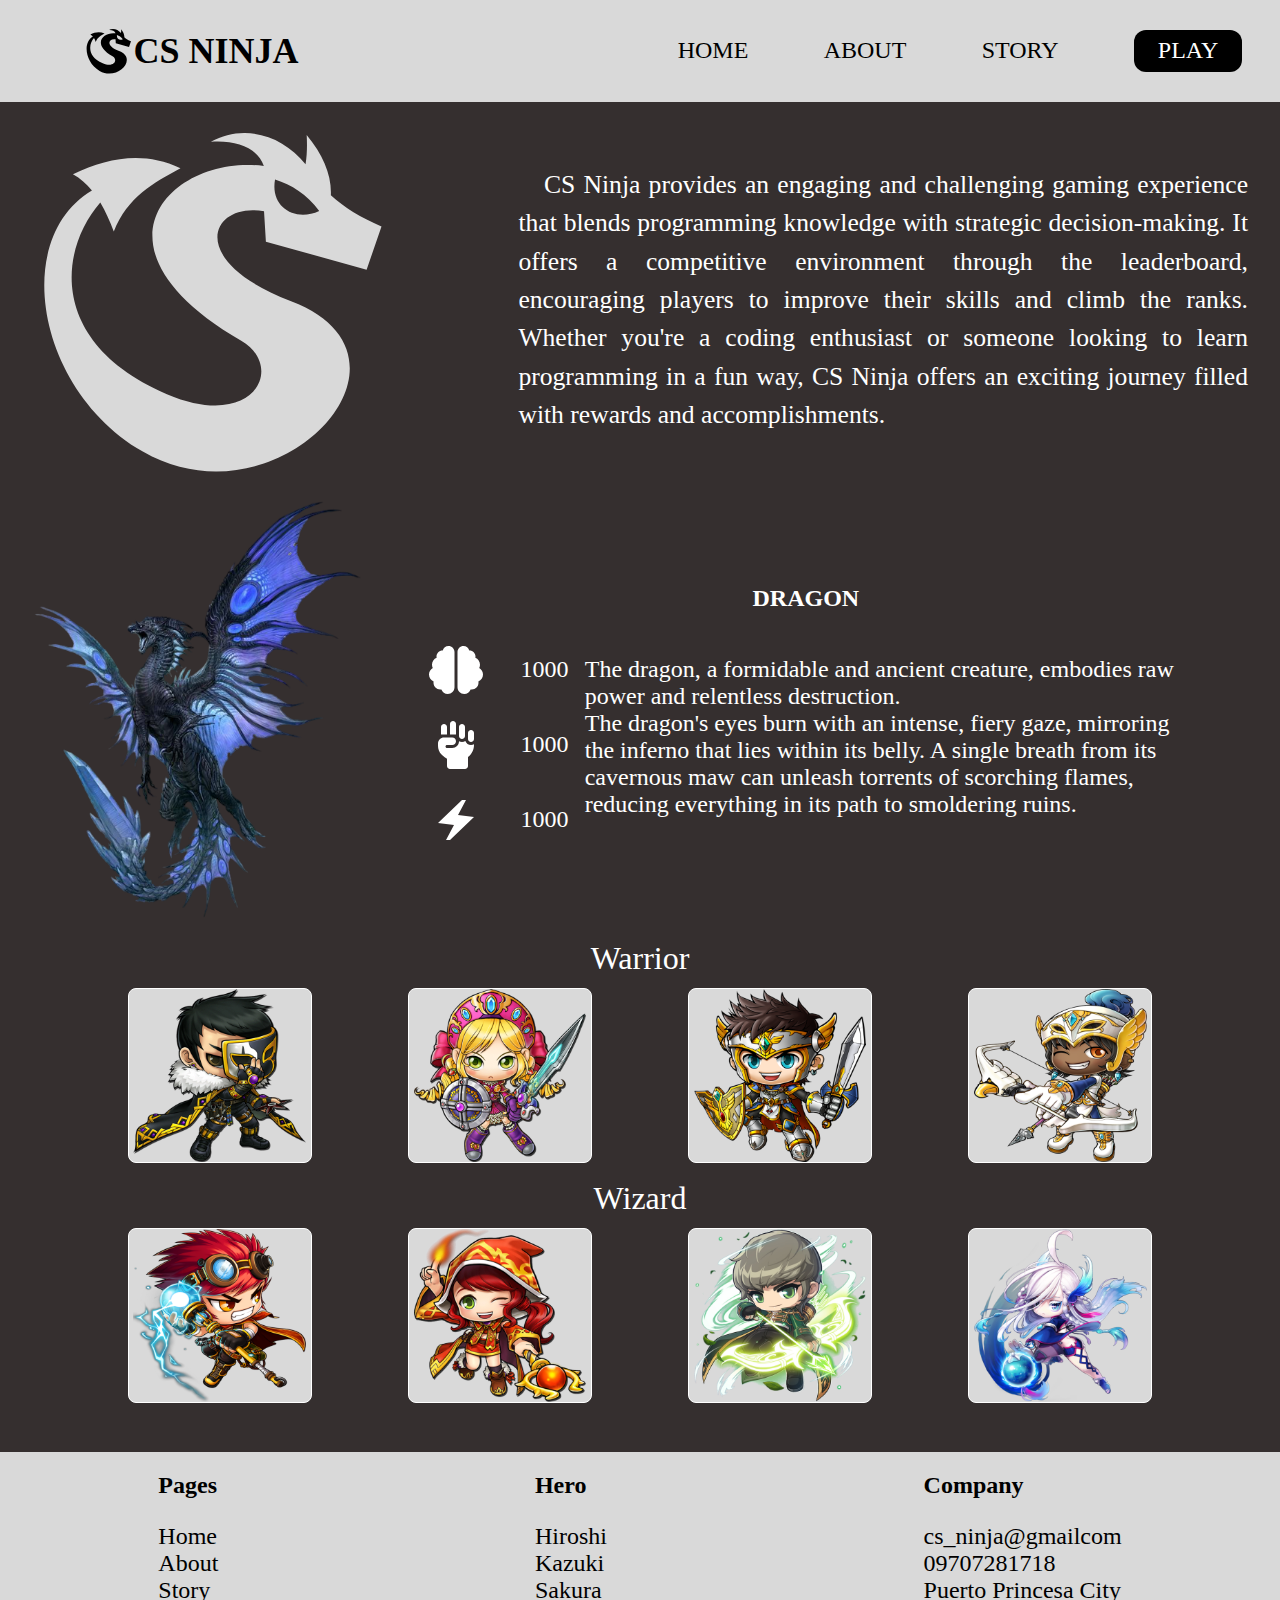
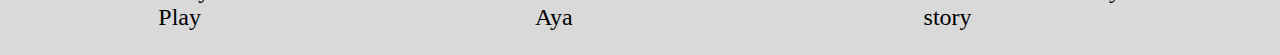
<file: index.html>
<!DOCTYPE html>
<html lang="en">
<head>
    <meta charset="UTF-8">
    <meta http-equiv="X-UA-Compatible" content="IE=edge">
    <meta name="viewport" content="width=device-width, initial-scale=1.0">
    <title>Homepage</title>
    <link rel="stylesheet" href="css/style.css">
</head>
<body>
    <div class="nav">
        <div class="tab" id="icon">
            <svg xmlns="http://www.w3.org/2000/svg" width="48" height="48" viewBox="0 0 512 512"><path fill="currentColor" d="M297.688 21.063c-15.634.137-31.488 4.074-46.657 12.343c34.997-2.542 65.762 8.182 74.345 33.938c-128.86-16.852-260.25 113.34-31.72 245.187c62.006 35.773 19.38 127.795-104.31 75.095C24.494 317.39 36.47 186.86 95.844 118.562c7.322 12.328 13.418 26.194 18.936 40.75c19.067-48.595 56.388-68.62 93.595-88.812c-52.197-24.58-102.01-14.783-150.906 8.406c10.362 5.744 19.104 13.503 26.655 22.72c-113.558 67.915-77.773 280.4 71.406 366.53c189.853 109.61 414.786-132.238 208.157-211.062c-151.438-57.77-111.705-139.905-38.03-126.156l2.624 42.625l141.345 39.375l20.906-60.657c-28.94-12.513-52.207-26.577-71.092-43.843c1.268-28.244-10.66-56.505-33.907-84.75c.757 13.793.603 27.582-1.592 41.376c-22.21-28.084-53.733-44.287-86.25-44zm43.437 65.374c23 7.268 44.722 20.866 62 44.094c-33.73 15.82-69.124-5.32-62-44.093z"/></svg>
            <h2>CS NINJA</h2>
        </div>
        <div id="page" class="pageme">
            <div class="tab" onclick="goPage('index')">HOME</div>
            <div class="tab" onclick="goPage('about')">ABOUT</div>
            <div class="tab" onclick="goPage('story')">STORY</div>
            <div class="tab" id="btnPlay" onclick="goPage('play')">PLAY</div>
        </div>
    </div>

    <div class="content">
        <div class="info">
            <div class="images">
                <svg xmlns="http://www.w3.org/2000/svg" width="512" height="512" viewBox="0 0 512 512"><path fill="currentColor" d="M297.688 21.063c-15.634.137-31.488 4.074-46.657 12.343c34.997-2.542 65.762 8.182 74.345 33.938c-128.86-16.852-260.25 113.34-31.72 245.187c62.006 35.773 19.38 127.795-104.31 75.095C24.494 317.39 36.47 186.86 95.844 118.562c7.322 12.328 13.418 26.194 18.936 40.75c19.067-48.595 56.388-68.62 93.595-88.812c-52.197-24.58-102.01-14.783-150.906 8.406c10.362 5.744 19.104 13.503 26.655 22.72c-113.558 67.915-77.773 280.4 71.406 366.53c189.853 109.61 414.786-132.238 208.157-211.062c-151.438-57.77-111.705-139.905-38.03-126.156l2.624 42.625l141.345 39.375l20.906-60.657c-28.94-12.513-52.207-26.577-71.092-43.843c1.268-28.244-10.66-56.505-33.907-84.75c.757 13.793.603 27.582-1.592 41.376c-22.21-28.084-53.733-44.287-86.25-44zm43.437 65.374c23 7.268 44.722 20.866 62 44.094c-33.73 15.82-69.124-5.32-62-44.093z"/></svg>
            </div>
            <div class="information">
                <p>CS Ninja provides an engaging and challenging gaming experience that blends programming knowledge with strategic decision-making. It offers a competitive environment through the leaderboard, encouraging players to improve their skills and climb the ranks. Whether you're a coding enthusiast or someone looking to learn programming in a fun way, CS Ninja offers an exciting journey filled with rewards and accomplishments.</p>
            </div>
        </div>
        <div class="select_hero" id="heroPage">
            <div class="imagesHero">
                <img id="avatar_photo" src="images/unknown.png" alt="">
            </div>
            <div class="imagesInfo">
                <div class="headName">
                    <h2 id="avatar_name">DRAGON</h2>
                </div>
                <div class="heroCharacter">
                    <div class="statistics">
                        <div class="statEntry">
        <svg xmlns="http://www.w3.org/2000/svg" width="64" height="56.89" viewBox="0 0 576 512"><path fill="white" d="M208 0c-29.9 0-54.7 20.5-61.8 48.2c-.8 0-1.4-.2-2.2-.2c-35.3 0-64 28.7-64 64c0 4.8.6 9.5 1.7 14C52.5 138 32 166.6 32 200c0 12.6 3.2 24.3 8.3 34.9C16.3 248.7 0 274.3 0 304c0 33.3 20.4 61.9 49.4 73.9c-.9 4.6-1.4 9.3-1.4 14.1c0 39.8 32.2 72 72 72c4.1 0 8.1-.5 12-1.2c9.6 28.5 36.2 49.2 68 49.2c39.8 0 72-32.2 72-72V64c0-35.3-28.7-64-64-64zm368 304c0-29.7-16.3-55.3-40.3-69.1c5.2-10.6 8.3-22.3 8.3-34.9c0-33.4-20.5-62-49.7-74c1-4.5 1.7-9.2 1.7-14c0-35.3-28.7-64-64-64c-.8 0-1.5.2-2.2.2C422.7 20.5 397.9 0 368 0c-35.3 0-64 28.6-64 64v376c0 39.8 32.2 72 72 72c31.8 0 58.4-20.7 68-49.2c3.9.7 7.9 1.2 12 1.2c39.8 0 72-32.2 72-72c0-4.8-.5-9.5-1.4-14.1c29-12 49.4-40.6 49.4-73.9z"/></svg>
        <p id="avatar_intelligence">1000</p>
                        </div>
                        <div class="statEntry">
        <svg xmlns="http://www.w3.org/2000/svg" width="64" height="73.15" viewBox="0 0 448 512"><path fill="white" d="M192 0c17.7 0 32 14.3 32 32v112h-64V32c0-17.7 14.3-32 32-32zM64 64c0-17.7 14.3-32 32-32s32 14.3 32 32v80H64V64zm192 0c0-17.7 14.3-32 32-32s32 14.3 32 32v96c0 17.7-14.3 32-32 32s-32-14.3-32-32V64zm96 64c0-17.7 14.3-32 32-32s32 14.3 32 32v64c0 17.7-14.3 32-32 32s-32-14.3-32-32v-64zm-96 88v-.6c9.4 5.4 20.3 8.6 32 8.6c13.2 0 25.4-4 35.6-10.8c8.7 24.9 32.5 42.8 60.4 42.8c11.7 0 22.6-3.1 32-8.6v8.6c0 52.3-25.1 98.8-64 128v96c0 17.7-14.3 32-32 32H160c-17.7 0-32-14.3-32-32v-78.4c-17.3-7.9-33.2-18.8-46.9-32.5l-11.6-11.6c-24-24-37.5-56.6-37.5-90.5v-27c0-35.3 28.7-64 64-64h88c22.1 0 40 17.9 40 40s-17.9 40-40 40h-56c-8.8 0-16 7.2-16 16s7.2 16 16 16h56c39.8 0 72-32.2 72-72z"/></svg>
        <p id="avatar_strength">1000</p>
                        </div>
                        <div class="statEntry">
        <svg xmlns="http://www.w3.org/2000/svg" width="64" height="64" viewBox="0 0 24 24"><path fill="white" d="m7 22l4-7.5l-8-1L15 2h2l-4 7.5l8 1L9 22H7Z"/></svg>
        <p id="avatar_speed">1000</p>
                        </div>
                    </div>
                    <div class="background">
                        <p id="avatar_story">
                            The dragon, a formidable and ancient creature, embodies raw power and relentless destruction. <br>
                            The dragon's eyes burn with an intense, fiery gaze, mirroring the inferno that lies within its belly. A single breath from its cavernous maw can unleash torrents of scorching flames, reducing everything in its path to smoldering ruins. </p>
                    </div>
                </div>
            </div>
        </div>
        <div class="pick_hero" id="viewHero">
            <div class="warrior">
                <div class="name">Warrior</div>
                <div class="hero">
                    <div class="heroEntry" onclick="selectAvatar(3)">
                        <img src="images/kazuki.png" alt="">
                    </div>
                    <div class="heroEntry" onclick="selectAvatar(7)">
                        <img src="images/aya.png" alt="">
                    </div>
                    <div class="heroEntry" onclick="selectAvatar(4)">
                        <img src="images/takumi.png" alt="">
                    </div>
                    <div class="heroEntry" onclick="selectAvatar(8)">
                        <img src="images/yumi.png" alt="">
                    </div>
                 
                </div>
            </div>
            <div class="wizard">
                <div class="name">Wizard</div>
                <div class="hero">
                    <div class="heroEntry" onclick="selectAvatar(1)">
                        <img src="images/hiroshi.png" alt="">
                    </div>
                    <div class="heroEntry" onclick="selectAvatar(6)">
                        <img src="images/hikari.png" alt="">
                    </div>
                    <div class="heroEntry" onclick="selectAvatar(2)">
                        <img src="images/ryota.png" alt="">
                    </div>
                    <div class="heroEntry" onclick="selectAvatar(5)">
                        <img src="images/sakura.png" alt="">
                    </div>
                </div>
            </div>
        </div>

        <div class="footer">
            <div class="footEntry">
                <h2>Pages</h2>
                <ul>
                    <li><a href="index.html">Home</a></li>
                    <li><a href="about.html">About</a></li>
                    <li><a href="story.html">Story</a></li>
                    <li><a href="app/signin.php">Play</a></li>
                </ul>
            </div>
            <div class="footEntry">
                <h2>Hero</h2>
                <ul>
                    <li>Hiroshi</li>
                    <li>Kazuki</li>
                    <li>Sakura</li>
                    <li>Aya</li>
                </ul>
            </div>
            <div class="footEntry">
                <h2>Company</h2>
                <ul>
                    <li><a href="mailto:cs_ninja@gmail.com">cs_ninja@gmailcom</a></li>
                    <li>09707281718</li>
                    <li>Puerto Princesa City</li>
                    <li>story</li>
                </ul>
            </div>
        </div>

 <script src="script.js"></script>
</body>
</html>
</file>
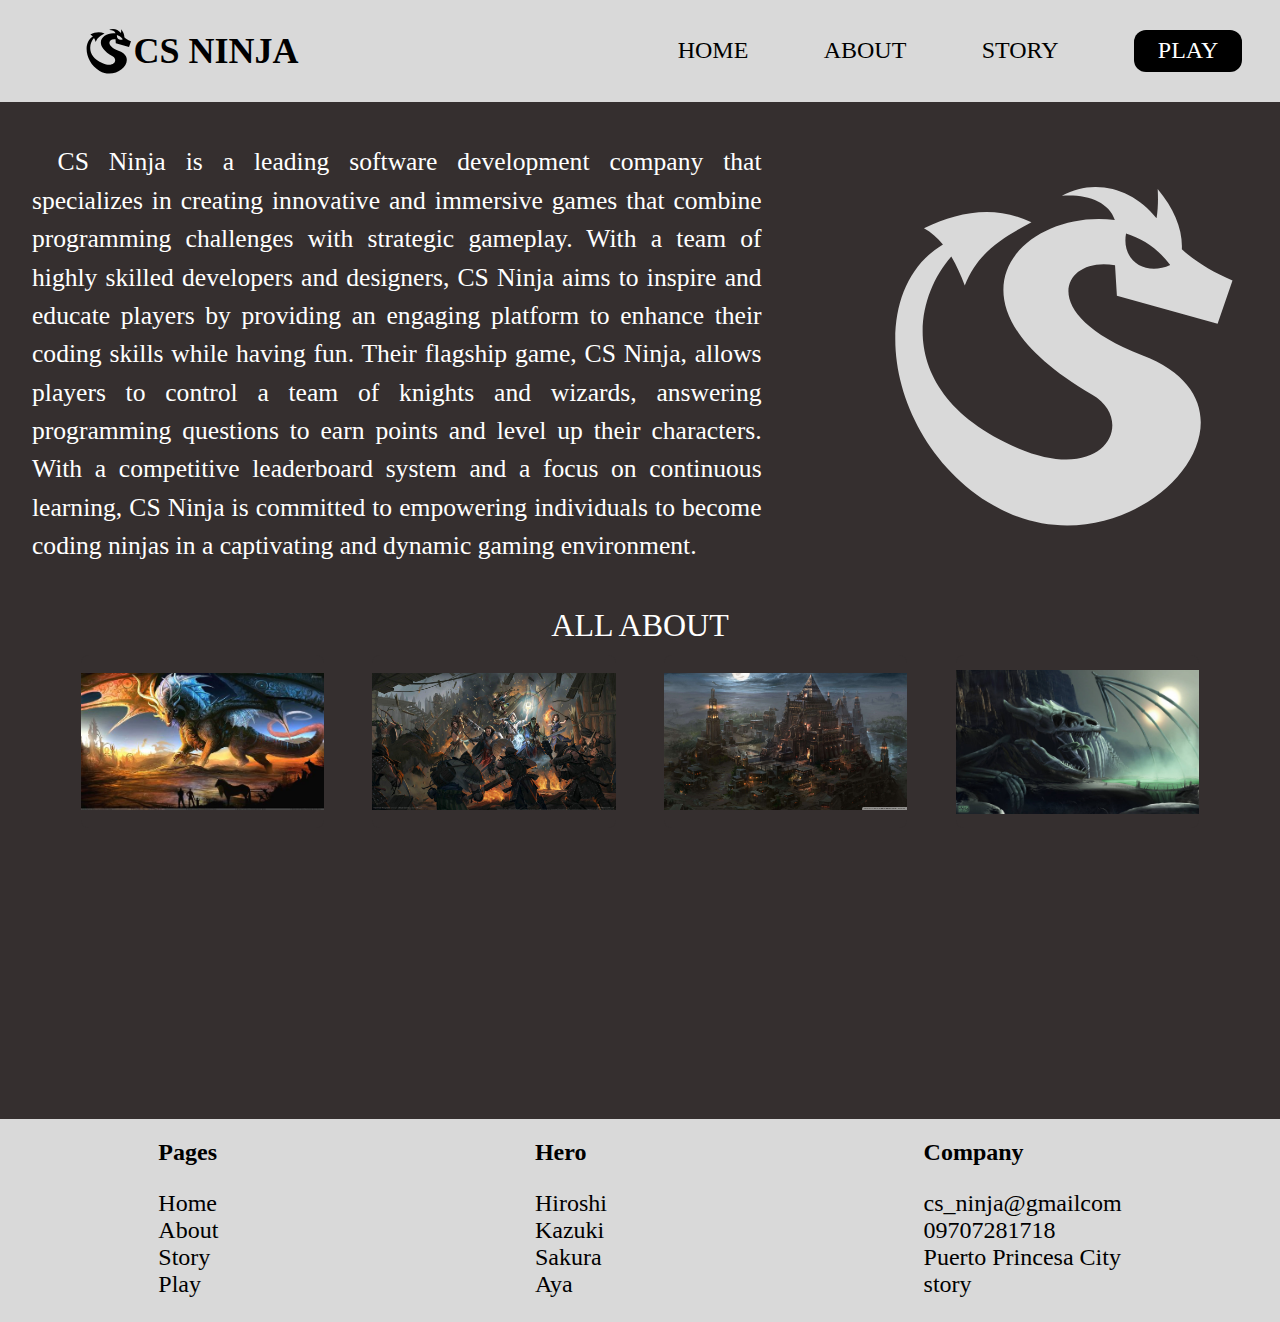
<file: about.html>
<!DOCTYPE html>
<html lang="en">
<head>
    <meta charset="UTF-8">
    <meta http-equiv="X-UA-Compatible" content="IE=edge">
    <meta name="viewport" content="width=device-width, initial-scale=1.0">
    <title>About</title>
    <link rel="stylesheet" href="css/style.css">
</head>
<body>
    <div class="nav">
        <div class="tab" id="icon">
            <svg xmlns="http://www.w3.org/2000/svg" width="48" height="48" viewBox="0 0 512 512"><path fill="currentColor" d="M297.688 21.063c-15.634.137-31.488 4.074-46.657 12.343c34.997-2.542 65.762 8.182 74.345 33.938c-128.86-16.852-260.25 113.34-31.72 245.187c62.006 35.773 19.38 127.795-104.31 75.095C24.494 317.39 36.47 186.86 95.844 118.562c7.322 12.328 13.418 26.194 18.936 40.75c19.067-48.595 56.388-68.62 93.595-88.812c-52.197-24.58-102.01-14.783-150.906 8.406c10.362 5.744 19.104 13.503 26.655 22.72c-113.558 67.915-77.773 280.4 71.406 366.53c189.853 109.61 414.786-132.238 208.157-211.062c-151.438-57.77-111.705-139.905-38.03-126.156l2.624 42.625l141.345 39.375l20.906-60.657c-28.94-12.513-52.207-26.577-71.092-43.843c1.268-28.244-10.66-56.505-33.907-84.75c.757 13.793.603 27.582-1.592 41.376c-22.21-28.084-53.733-44.287-86.25-44zm43.437 65.374c23 7.268 44.722 20.866 62 44.094c-33.73 15.82-69.124-5.32-62-44.093z"/></svg>
            <h2>CS NINJA</h2>
        </div>
        <div id="page" class="pageme">
            <div class="tab" onclick="goPage('index')">HOME</div>
            <div class="tab" onclick="goPage('about')">ABOUT</div>
            <div class="tab" onclick="goPage('story')">STORY</div>
            <div class="tab" id="btnPlay" onclick="goPage('play')">PLAY</div>
        </div>
    </div>

    <div class="content">
        <div class="info">
            <div class="information">
                <p>CS Ninja is a leading software development company that specializes in creating innovative and immersive games that combine programming challenges with strategic gameplay. With a team of highly skilled developers and designers, CS Ninja aims to inspire and educate players by providing an engaging platform to enhance their coding skills while having fun. Their flagship game, CS Ninja, allows players to control a team of knights and wizards, answering programming questions to earn points and level up their characters. With a competitive leaderboard system and a focus on continuous learning, CS Ninja is committed to empowering individuals to become coding ninjas in a captivating and dynamic gaming environment.</p>
            </div>
            <div class="images">
                <svg xmlns="http://www.w3.org/2000/svg" width="512" height="512" viewBox="0 0 512 512"><path fill="currentColor" d="M297.688 21.063c-15.634.137-31.488 4.074-46.657 12.343c34.997-2.542 65.762 8.182 74.345 33.938c-128.86-16.852-260.25 113.34-31.72 245.187c62.006 35.773 19.38 127.795-104.31 75.095C24.494 317.39 36.47 186.86 95.844 118.562c7.322 12.328 13.418 26.194 18.936 40.75c19.067-48.595 56.388-68.62 93.595-88.812c-52.197-24.58-102.01-14.783-150.906 8.406c10.362 5.744 19.104 13.503 26.655 22.72c-113.558 67.915-77.773 280.4 71.406 366.53c189.853 109.61 414.786-132.238 208.157-211.062c-151.438-57.77-111.705-139.905-38.03-126.156l2.624 42.625l141.345 39.375l20.906-60.657c-28.94-12.513-52.207-26.577-71.092-43.843c1.268-28.244-10.66-56.505-33.907-84.75c.757 13.793.603 27.582-1.592 41.376c-22.21-28.084-53.733-44.287-86.25-44zm43.437 65.374c23 7.268 44.722 20.866 62 44.094c-33.73 15.82-69.124-5.32-62-44.093z"/></svg>
            </div>
        </div>
        
        <div class="pick_hero" id="viewHero">
            <div class="warrior">
                <div class="name">ALL ABOUT</div>
                <div class="hero">
                    <div class="heroEntry allabout" >
                        <img src="images/dragon.jpg" alt="">
                    </div>
                    <div class="heroEntry allabout" >
                        <img src="images/warriors.jpg" alt="">
                    </div>
                    <div class="heroEntry allabout" >
                        <img src="images/fight.jpg" alt="">
                    </div>
                    <div class="heroEntry allabout" >
                        <img src="images/the_end.jpg" alt="">
                    </div>
                 
                </div>
            </div>
           
        </div>

        <div class="footer">
            <div class="footEntry">
                <h2>Pages</h2>
                <ul>
                    <li><a href="index.html">Home</a></li>
                    <li><a href="about.html">About</a></li>
                    <li><a href="story.html">Story</a></li>
                    <li><a href="app/signin.php">Play</a></li>
                </ul>
            </div>
            <div class="footEntry">
                <h2>Hero</h2>
                <ul>
                    <li>Hiroshi</li>
                    <li>Kazuki</li>
                    <li>Sakura</li>
                    <li>Aya</li>
                </ul>
            </div>
            <div class="footEntry">
                <h2>Company</h2>
                <ul>
                    <li><a href="mailto:cs_ninja@gmail.com">cs_ninja@gmailcom</a></li>
                    <li>09707281718</li>
                    <li>Puerto Princesa City</li>
                    <li>story</li>
                </ul>
            </div>
        </div>

 <script src="script.js"></script>
</body>
</html>
</file>
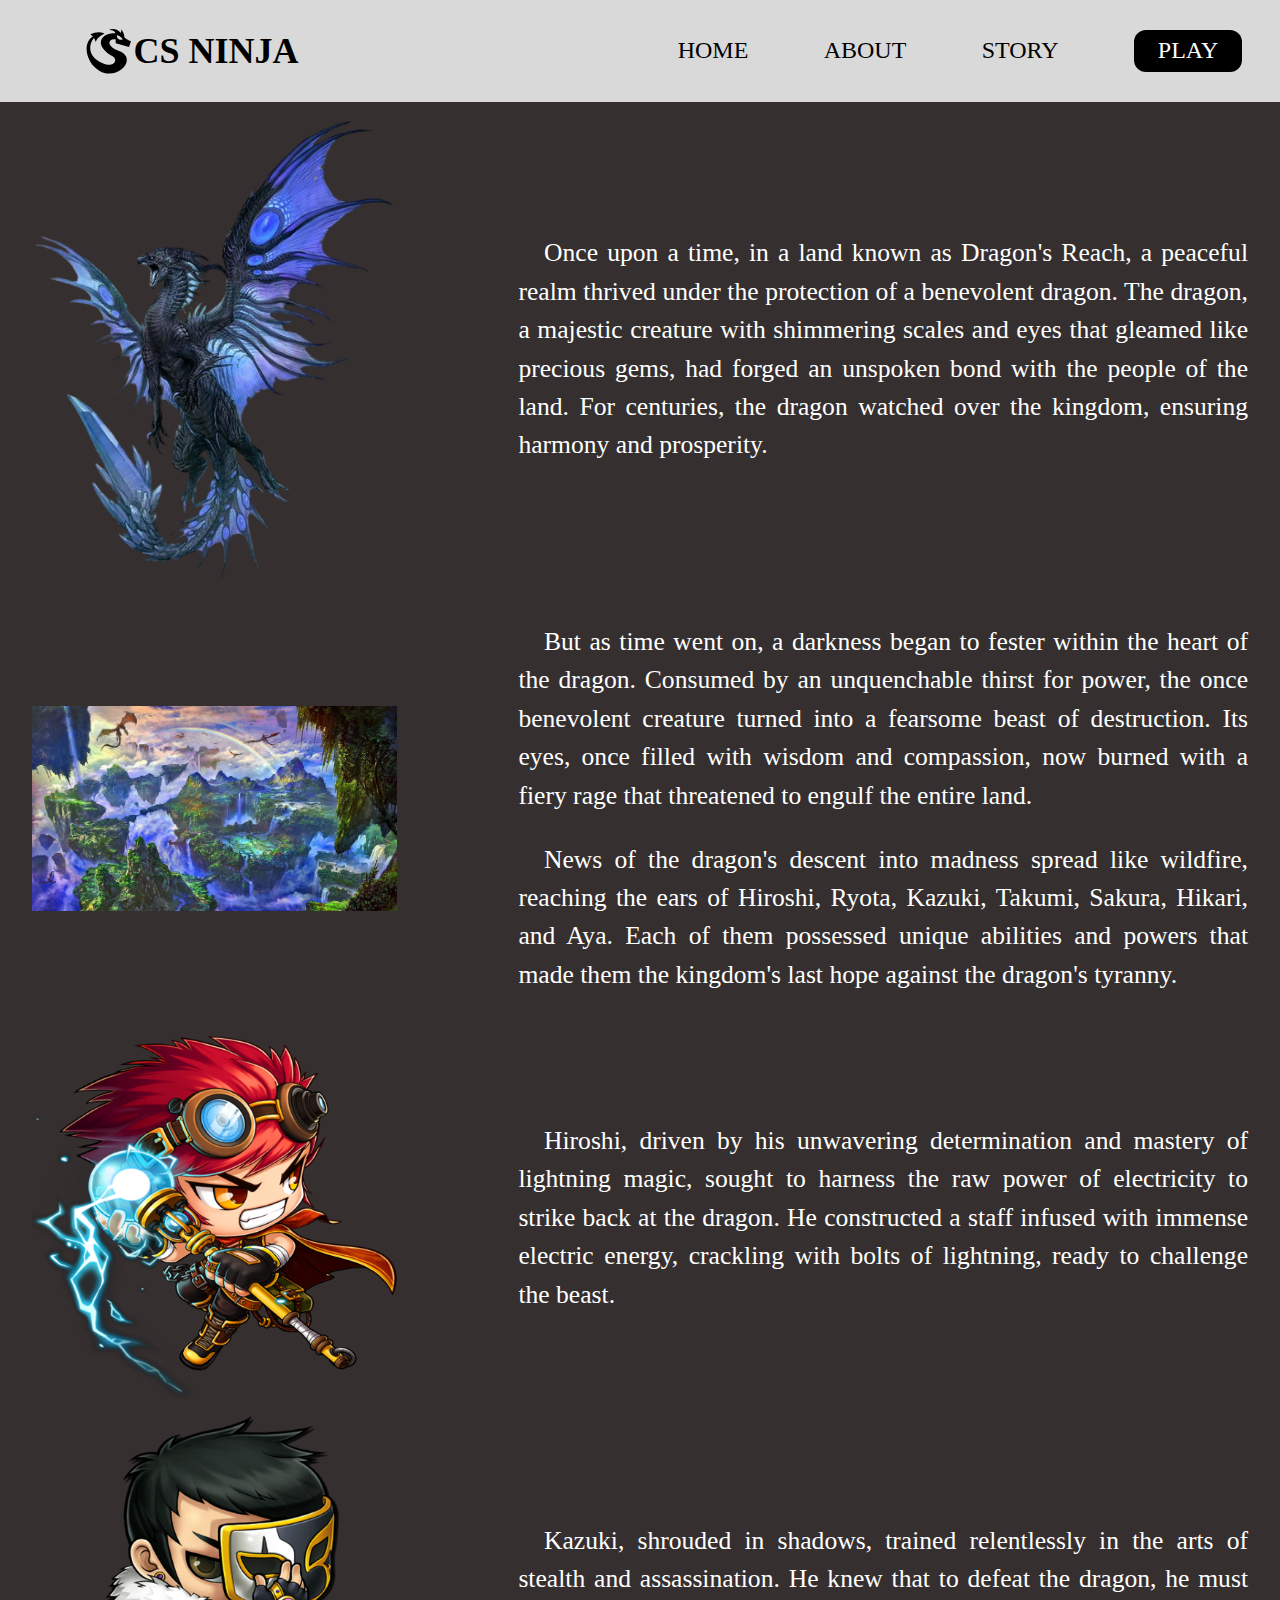
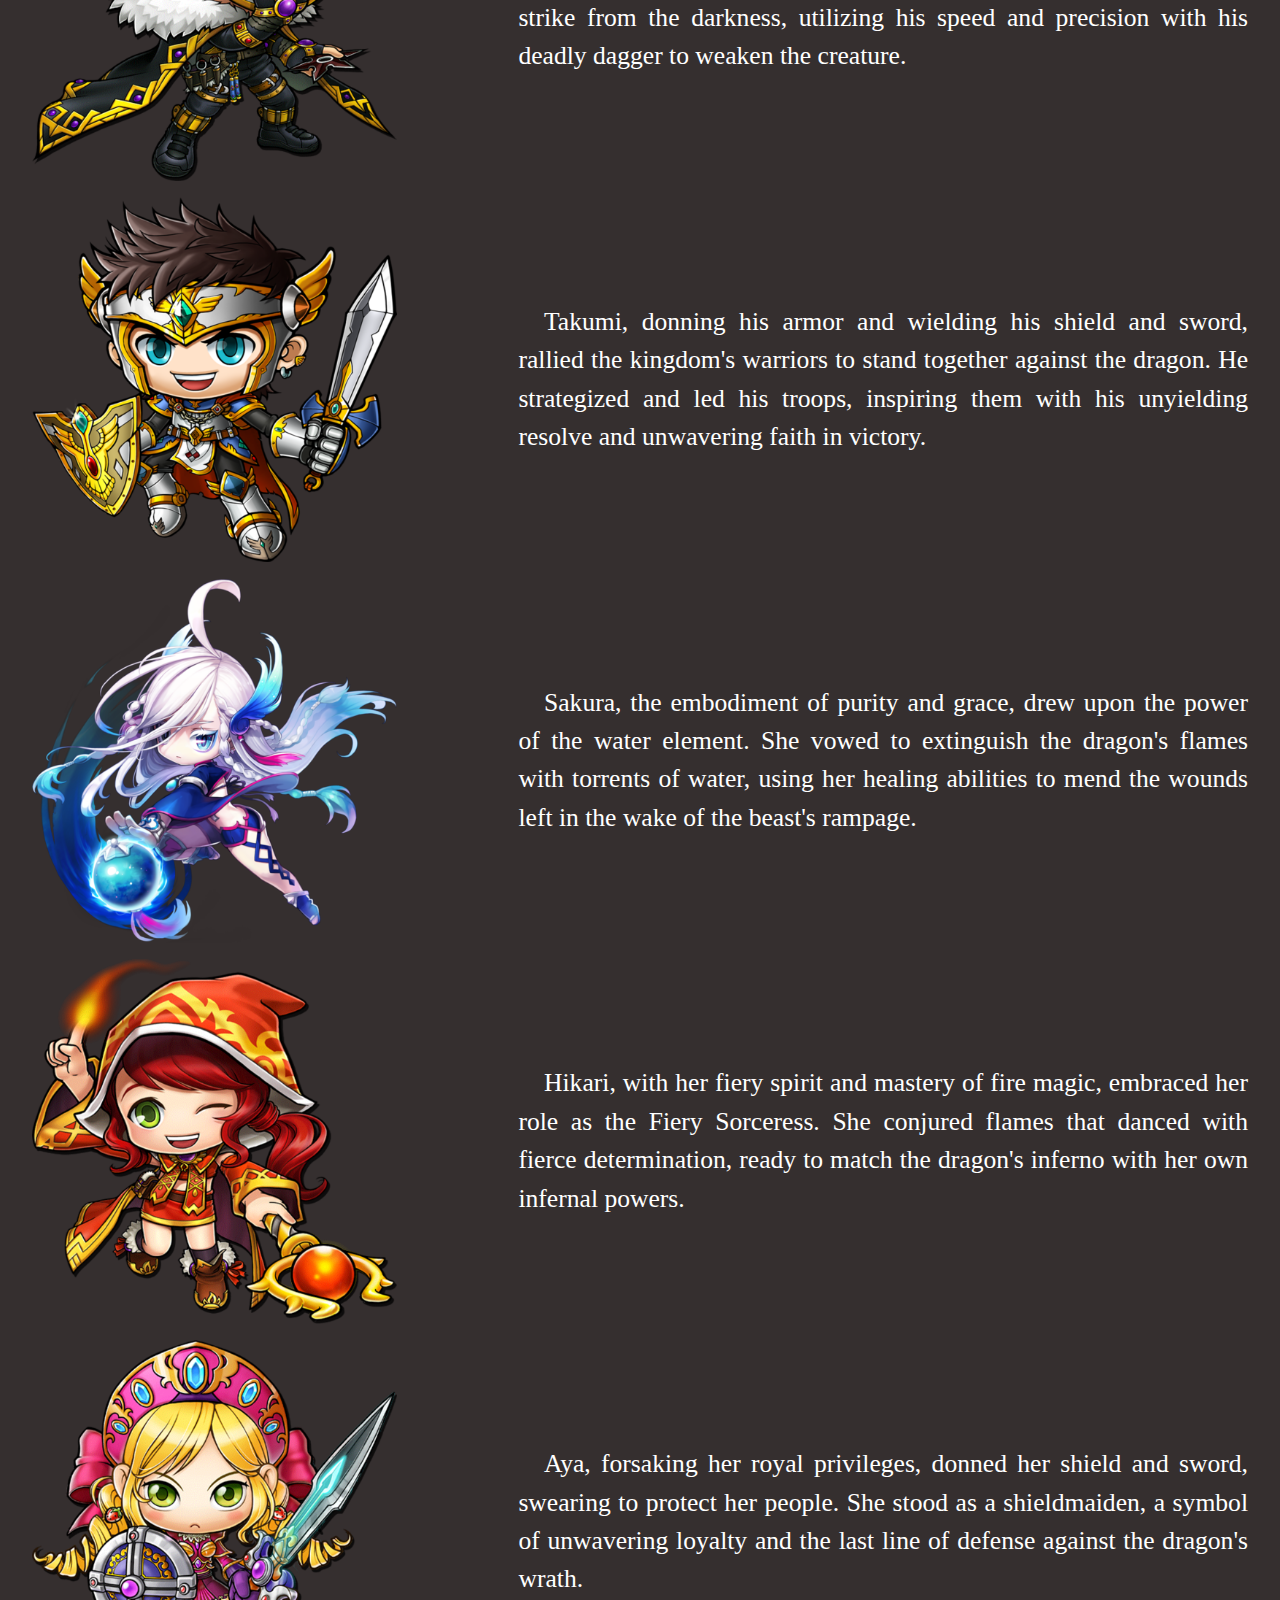
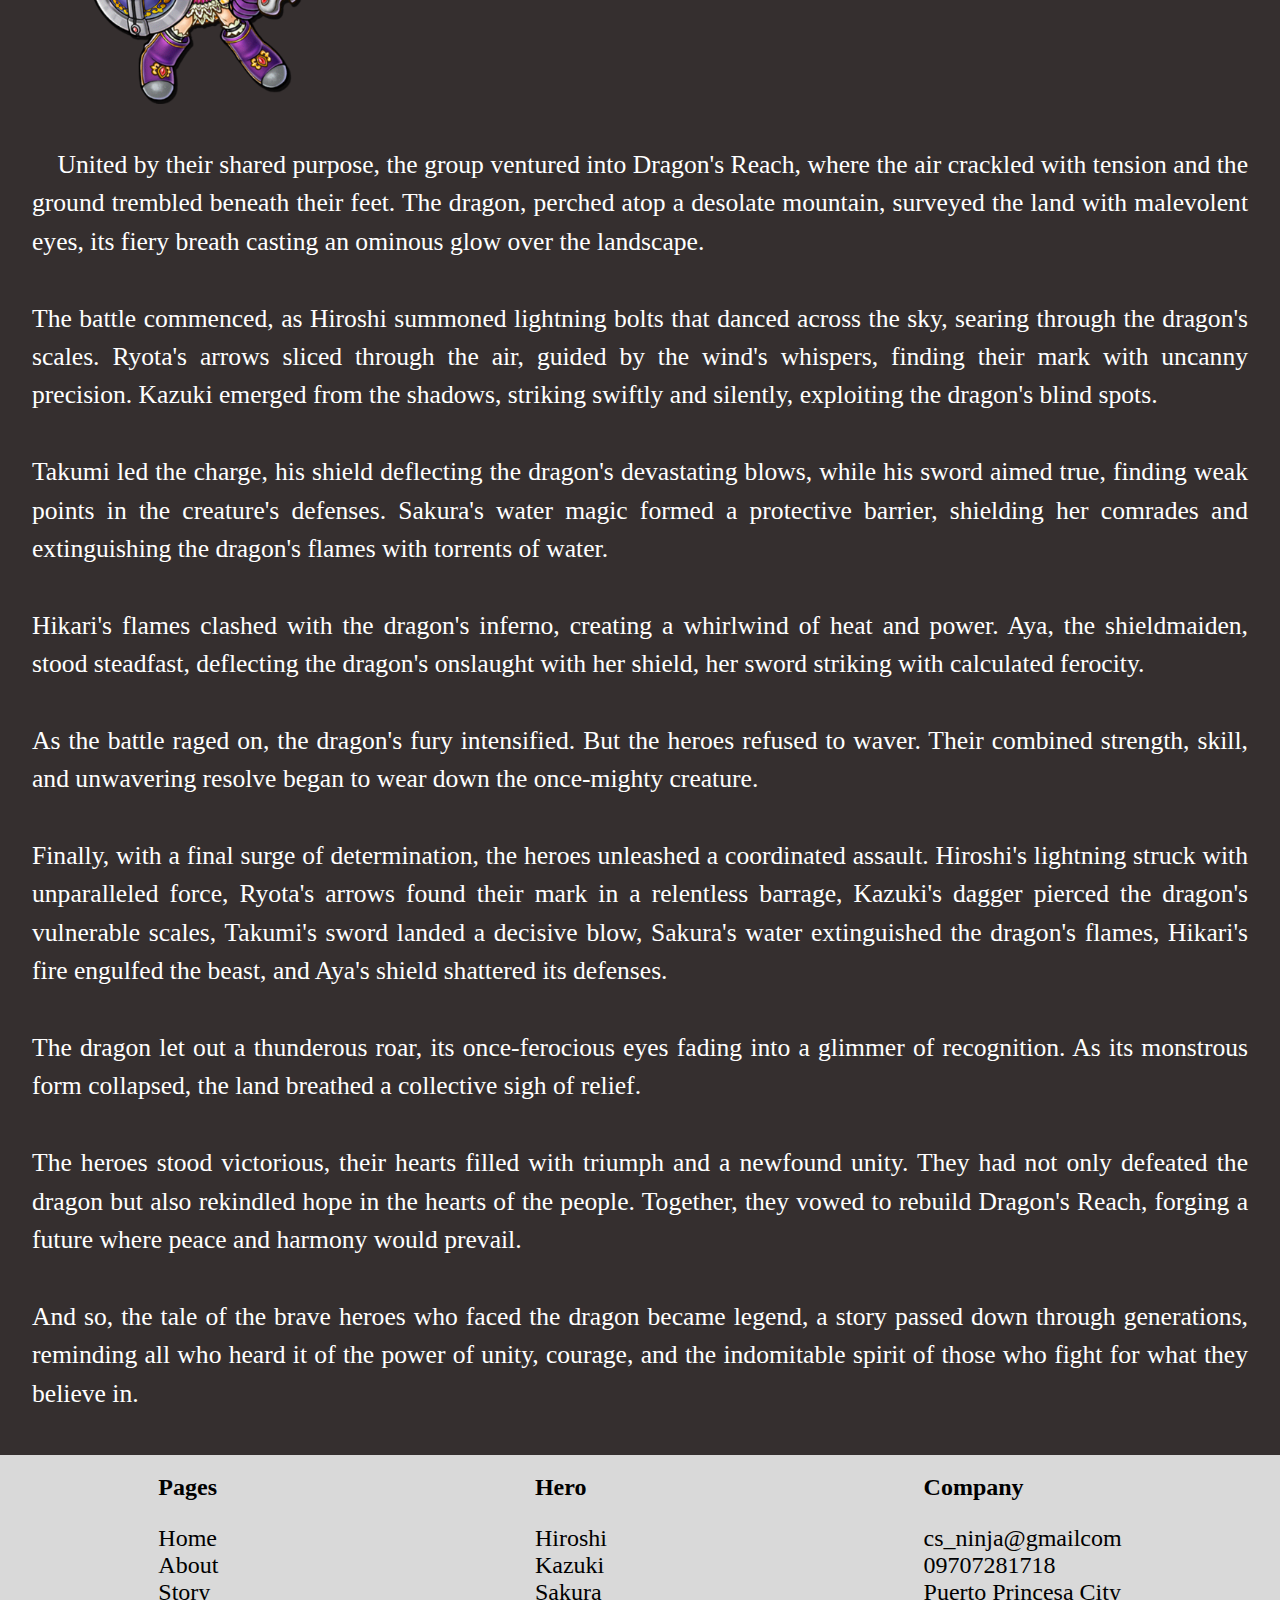
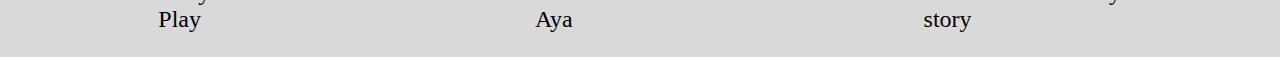
<file: story.html>
<!DOCTYPE html>
<html lang="en">
<head>
    <meta charset="UTF-8">
    <meta http-equiv="X-UA-Compatible" content="IE=edge">
    <meta name="viewport" content="width=device-width, initial-scale=1.0">
    <title>Story</title>
    <link rel="stylesheet" href="css/style.css">
</head>
<body>
    <div class="nav">
        <div class="tab" id="icon">
            <svg xmlns="http://www.w3.org/2000/svg" width="48" height="48" viewBox="0 0 512 512"><path fill="currentColor" d="M297.688 21.063c-15.634.137-31.488 4.074-46.657 12.343c34.997-2.542 65.762 8.182 74.345 33.938c-128.86-16.852-260.25 113.34-31.72 245.187c62.006 35.773 19.38 127.795-104.31 75.095C24.494 317.39 36.47 186.86 95.844 118.562c7.322 12.328 13.418 26.194 18.936 40.75c19.067-48.595 56.388-68.62 93.595-88.812c-52.197-24.58-102.01-14.783-150.906 8.406c10.362 5.744 19.104 13.503 26.655 22.72c-113.558 67.915-77.773 280.4 71.406 366.53c189.853 109.61 414.786-132.238 208.157-211.062c-151.438-57.77-111.705-139.905-38.03-126.156l2.624 42.625l141.345 39.375l20.906-60.657c-28.94-12.513-52.207-26.577-71.092-43.843c1.268-28.244-10.66-56.505-33.907-84.75c.757 13.793.603 27.582-1.592 41.376c-22.21-28.084-53.733-44.287-86.25-44zm43.437 65.374c23 7.268 44.722 20.866 62 44.094c-33.73 15.82-69.124-5.32-62-44.093z"/></svg>
            <h2>CS NINJA</h2>
        </div>
        <div id="page" class="pageme">
            <div class="tab" onclick="goPage('index')">HOME</div>
            <div class="tab" onclick="goPage('about')">ABOUT</div>
            <div class="tab" onclick="goPage('story')">STORY</div>
            <div class="tab" id="btnPlay" onclick="goPage('play')">PLAY</div>
        </div>
    </div>

    <div class="content">
        <div class="info">
            <div class="images">
                <img src="images/unknown.png" alt="">
            </div>
             <div class="information">
                <p>Once upon a time, in a land known as Dragon's Reach, a peaceful realm thrived under the protection of a benevolent dragon. The dragon, a majestic creature with shimmering scales and eyes that gleamed like precious gems, had forged an unspoken bond with the people of the land. For centuries, the dragon watched over the kingdom, ensuring harmony and prosperity.</p>
            </div>
        </div>
        <div class="info">
            <div class="images">
                <img src="images/dragon_land.jpg" alt="">
            </div>
             <div class="information">
                <p>But as time went on, a darkness began to fester within the heart of the dragon. Consumed by an unquenchable thirst for power, the once benevolent creature turned into a fearsome beast of destruction. Its eyes, once filled with wisdom and compassion, now burned with a fiery rage that threatened to engulf the entire land.</p>
                <p>News of the dragon's descent into madness spread like wildfire, reaching the ears of Hiroshi, Ryota, Kazuki, Takumi, Sakura, Hikari, and Aya. Each of them possessed unique abilities and powers that made them the kingdom's last hope against the dragon's tyranny.</p>
            </div>
        </div>
        <div class="info">
            <div class="images">
                <img src="images/hiroshi.png" alt="">
            </div>
             <div class="information">
                <p>Hiroshi, driven by his unwavering determination and mastery of lightning magic, sought to harness the raw power of electricity to strike back at the dragon. He constructed a staff infused with immense electric energy, crackling with bolts of lightning, ready to challenge the beast.</p>
            </div>
        </div>
        <div class="info">
            <div class="images">
                <img src="images/kazuki.png" alt="">
            </div>
             <div class="information">
                <p>Kazuki, shrouded in shadows, trained relentlessly in the arts of stealth and assassination. He knew that to defeat the dragon, he must strike from the darkness, utilizing his speed and precision with his deadly dagger to weaken the creature.</p>
            </div>
        </div>
        <div class="info">
            <div class="images">
                <img src="images/takumi.png" alt="">
            </div>
             <div class="information">
                <p>Takumi, donning his armor and wielding his shield and sword, rallied the kingdom's warriors to stand together against the dragon. He strategized and led his troops, inspiring them with his unyielding resolve and unwavering faith in victory.</p>
            </div>
        </div>
        <div class="info">
            <div class="images">
                <img src="images/sakura.png" alt="">
            </div>
             <div class="information">
                <p>Sakura, the embodiment of purity and grace, drew upon the power of the water element. She vowed to extinguish the dragon's flames with torrents of water, using her healing abilities to mend the wounds left in the wake of the beast's rampage.</p>
            </div>
        </div>
        <div class="info">
            <div class="images">
                <img src="images/hikari.png" alt="">
            </div>
             <div class="information">
                <p>Hikari, with her fiery spirit and mastery of fire magic, embraced her role as the Fiery Sorceress. She conjured flames that danced with fierce determination, ready to match the dragon's inferno with her own infernal powers.</p>
            </div>
        </div>
        <div class="info">
            <div class="images">
                <img src="images/aya.png" alt="">
            </div>
             <div class="information">
                <p>Aya, forsaking her royal privileges, donned her shield and sword, swearing to protect her people. She stood as a shieldmaiden, a symbol of unwavering loyalty and the last line of defense against the dragon's wrath.</p>
            </div>
        </div>
        <div class="info">
            <div class="information" id="lastDetail">
                <p>United by their shared purpose, the group ventured into Dragon's Reach, where the air crackled with tension and the ground trembled beneath their feet. The dragon, perched atop a desolate mountain, surveyed the land with malevolent eyes, its fiery breath casting an ominous glow over the landscape.

                    <br> <br>  The battle commenced, as Hiroshi summoned lightning bolts that danced across the sky, searing through the dragon's scales. Ryota's arrows sliced through the air, guided by the wind's whispers, finding their mark with uncanny precision. Kazuki emerged from the shadows, striking swiftly and silently, exploiting the dragon's blind spots.
                    
                    <br> <br>   Takumi led the charge, his shield deflecting the dragon's devastating blows, while his sword aimed true, finding weak points in the creature's defenses. Sakura's water magic formed a protective barrier, shielding her comrades and extinguishing the dragon's flames with torrents of water.
                    
                    <br> <br>   Hikari's flames clashed with the dragon's inferno, creating a whirlwind of heat and power. Aya, the shieldmaiden, stood steadfast, deflecting the dragon's onslaught with her shield, her sword striking with calculated ferocity.
                    
                    <br> <br>   As the battle raged on, the dragon's fury intensified. But the heroes refused to waver. Their combined strength, skill, and unwavering resolve began to wear down the once-mighty creature.
                    
                    <br> <br>   Finally, with a final surge of determination, the heroes unleashed a coordinated assault. Hiroshi's lightning struck with unparalleled force, Ryota's arrows found their mark in a relentless barrage, Kazuki's dagger pierced the dragon's vulnerable scales, Takumi's sword landed a decisive blow, Sakura's water extinguished the dragon's flames, Hikari's fire engulfed the beast, and Aya's shield shattered its defenses.
                    
                    <br> <br>   The dragon let out a thunderous roar, its once-ferocious eyes fading into a glimmer of recognition. As its monstrous form collapsed, the land breathed a collective sigh of relief.
                    
                    <br> <br>   The heroes stood victorious, their hearts filled with triumph and a newfound unity. They had not only defeated the dragon but also rekindled hope in the hearts of the people. Together, they vowed to rebuild Dragon's Reach, forging a future where peace and harmony would prevail.
                    
                    <br> <br>   And so, the tale of the brave heroes who faced the dragon became legend, a story passed down through generations, reminding all who heard it of the power of unity, courage, and the indomitable spirit of those who fight for what they believe in.</p>
            </div>
        </div>
       

        <div class="footer">
            <div class="footEntry">
                <h2>Pages</h2>
                <ul>
                    <li><a href="index.html">Home</a></li>
                    <li><a href="about.html">About</a></li>
                    <li><a href="story.html">Story</a></li>
                    <li><a href="app/signin.php">Play</a></li>
                </ul>
            </div>
            <div class="footEntry">
                <h2>Hero</h2>
                <ul>
                    <li>Hiroshi</li>
                    <li>Kazuki</li>
                    <li>Sakura</li>
                    <li>Aya</li>
                </ul>
            </div>
            <div class="footEntry">
                <h2>Company</h2>
                <ul>
                    <li><a href="mailto:cs_ninja@gmail.com">cs_ninja@gmailcom</a></li>
                    <li>09707281718</li>
                    <li>Puerto Princesa City</li>
                    <li>story</li>
                </ul>
            </div>
        </div>

 <script src="script.js"></script>
</body>
</html>
</file>
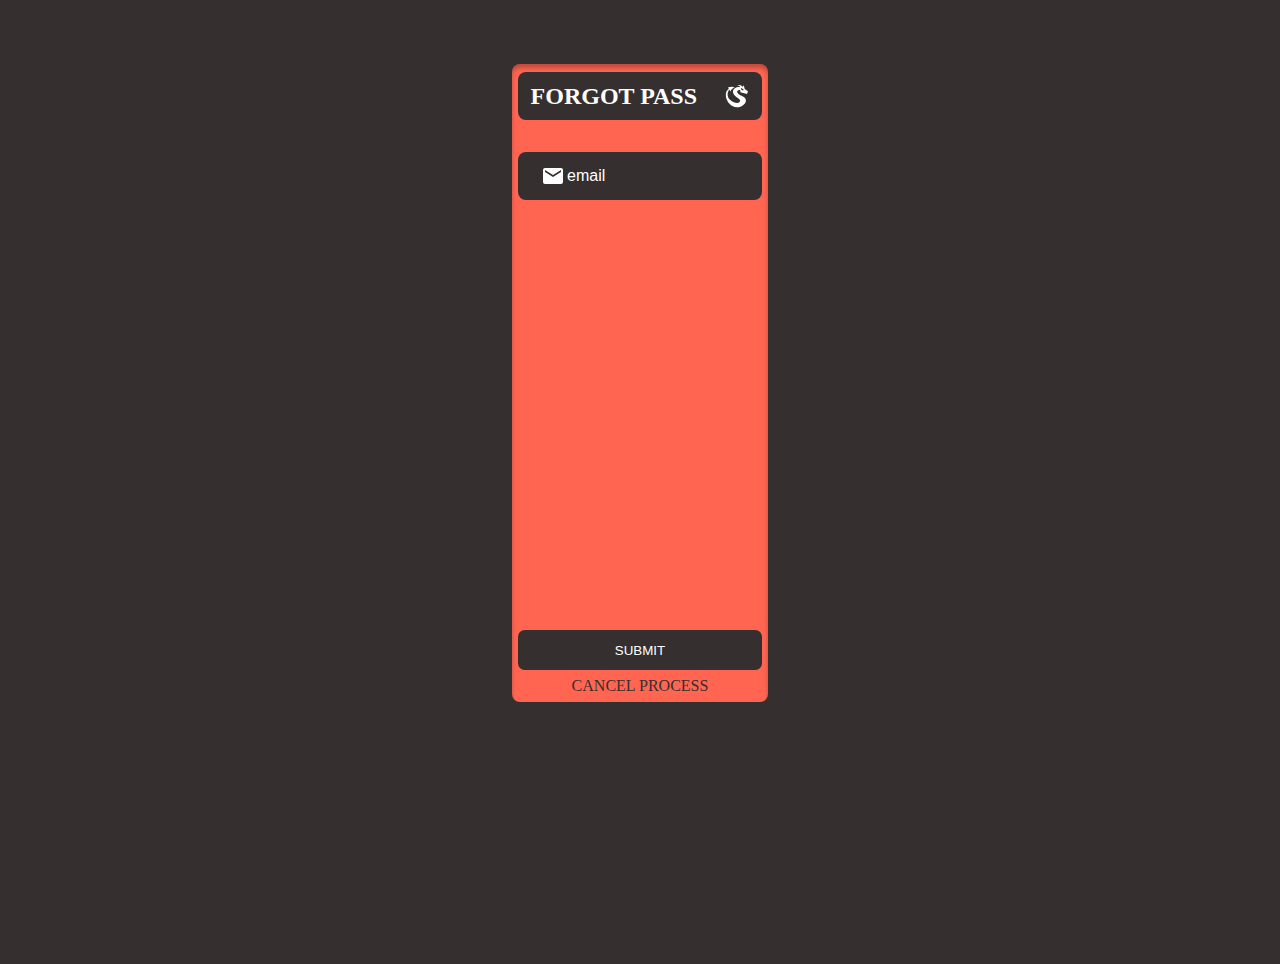
<file: pages/forgot.html>
<!DOCTYPE html>
<html lang="en">
<head>
    <meta charset="UTF-8">
    <meta http-equiv="X-UA-Compatible" content="IE=edge">
    <meta name="viewport" content="width=device-width, initial-scale=1.0">
    <title>Document</title>
    <link rel="stylesheet" href="../css/form.css">
    <script src="../script/script.js"></script>
</head>
<body>
    <div class="container">
        <div class="topBox" >
            <div class="entry" id="head">
                <h2>FORGOT PASS</h2>
                <svg xmlns="http://www.w3.org/2000/svg" width="512" height="512" viewBox="0 0 512 512"><path fill="white" d="M297.688 21.063c-15.634.137-31.488 4.074-46.657 12.343c34.997-2.542 65.762 8.182 74.345 33.938c-128.86-16.852-260.25 113.34-31.72 245.187c62.006 35.773 19.38 127.795-104.31 75.095C24.494 317.39 36.47 186.86 95.844 118.562c7.322 12.328 13.418 26.194 18.936 40.75c19.067-48.595 56.388-68.62 93.595-88.812c-52.197-24.58-102.01-14.783-150.906 8.406c10.362 5.744 19.104 13.503 26.655 22.72c-113.558 67.915-77.773 280.4 71.406 366.53c189.853 109.61 414.786-132.238 208.157-211.062c-151.438-57.77-111.705-139.905-38.03-126.156l2.624 42.625l141.345 39.375l20.906-60.657c-28.94-12.513-52.207-26.577-71.092-43.843c1.268-28.244-10.66-56.505-33.907-84.75c.757 13.793.603 27.582-1.592 41.376c-22.21-28.084-53.733-44.287-86.25-44zm43.437 65.374c23 7.268 44.722 20.866 62 44.094c-33.73 15.82-69.124-5.32-62-44.093z"/></svg>
            </div>
        </div>

        <form action="">
            <div class="topBox">
                <div class="entry">
                    <svg xmlns="http://www.w3.org/2000/svg" width="24" height="24" viewBox="0 0 24 24"><path fill="white" d="M20 4H4c-1.1 0-1.99.9-1.99 2L2 18c0 1.1.9 2 2 2h16c1.1 0 2-.9 2-2V6c0-1.1-.9-2-2-2zm0 4l-8 5l-8-5V6l8 5l8-5v2z"/></svg>
                    <input type="text" placeholder="email">
                </div>
            </div>

            <div class="botBtn">
                <button name="sumbit" type="submit">SUBMIT</button>
                <p onclick="goPage('signin')">CANCEL PROCESS</p>
            </div>
            
        </form>

    </div>
</body>
</html>
</file>
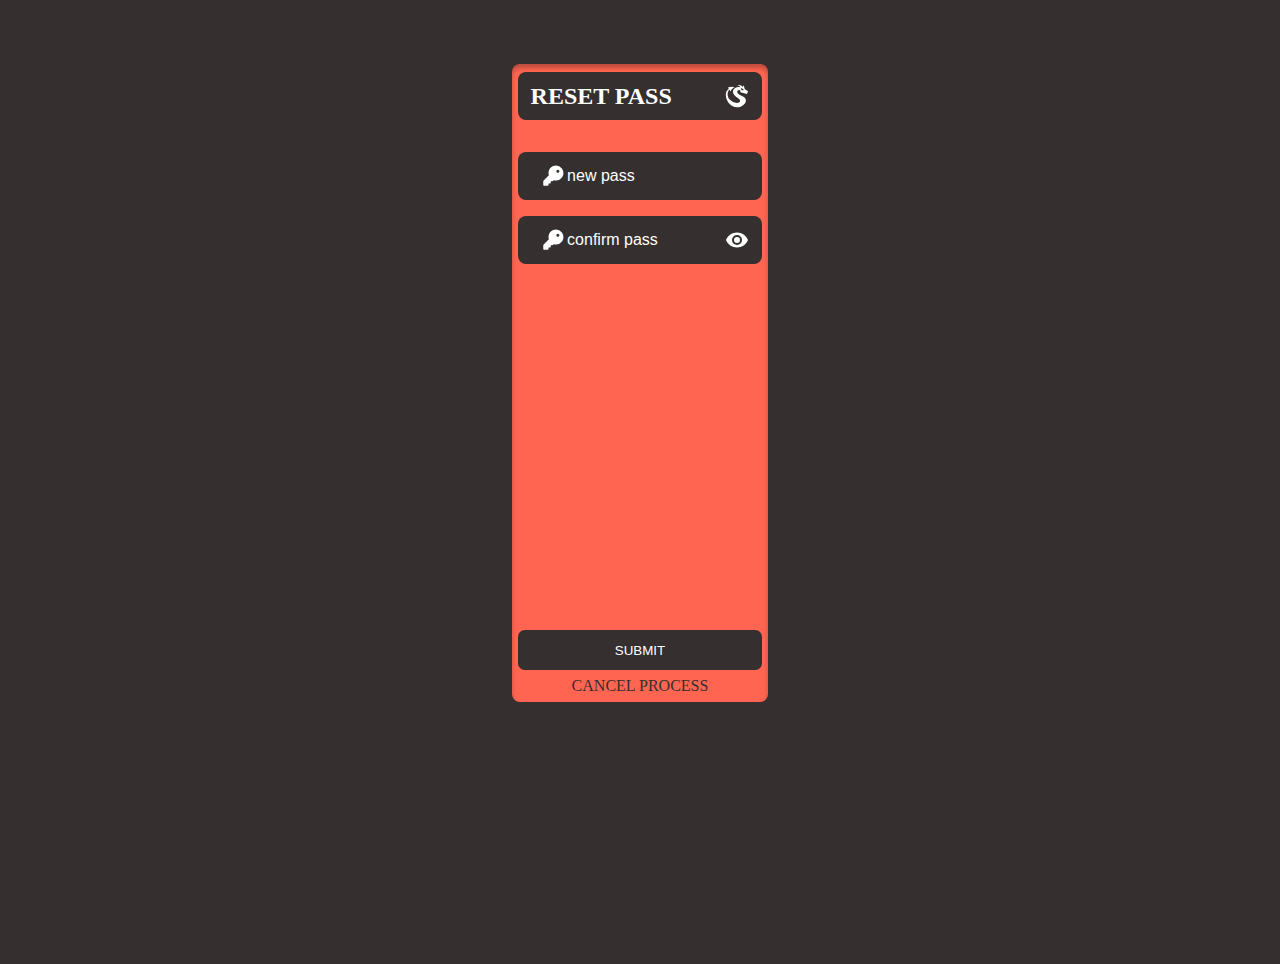
<file: pages/reset.html>
<!DOCTYPE html>
<html lang="en">
<head>
    <meta charset="UTF-8">
    <meta http-equiv="X-UA-Compatible" content="IE=edge">
    <meta name="viewport" content="width=device-width, initial-scale=1.0">
    <title>Document</title>
    <link rel="stylesheet" href="../css/form.css">
    <script src="../script/script.js"></script>
</head>
<body>
    <div class="container">
        <div class="topBox" >
            <div class="entry" id="head">
                <h2>RESET PASS</h2>
                <svg xmlns="http://www.w3.org/2000/svg" width="512" height="512" viewBox="0 0 512 512"><path fill="white" d="M297.688 21.063c-15.634.137-31.488 4.074-46.657 12.343c34.997-2.542 65.762 8.182 74.345 33.938c-128.86-16.852-260.25 113.34-31.72 245.187c62.006 35.773 19.38 127.795-104.31 75.095C24.494 317.39 36.47 186.86 95.844 118.562c7.322 12.328 13.418 26.194 18.936 40.75c19.067-48.595 56.388-68.62 93.595-88.812c-52.197-24.58-102.01-14.783-150.906 8.406c10.362 5.744 19.104 13.503 26.655 22.72c-113.558 67.915-77.773 280.4 71.406 366.53c189.853 109.61 414.786-132.238 208.157-211.062c-151.438-57.77-111.705-139.905-38.03-126.156l2.624 42.625l141.345 39.375l20.906-60.657c-28.94-12.513-52.207-26.577-71.092-43.843c1.268-28.244-10.66-56.505-33.907-84.75c.757 13.793.603 27.582-1.592 41.376c-22.21-28.084-53.733-44.287-86.25-44zm43.437 65.374c23 7.268 44.722 20.866 62 44.094c-33.73 15.82-69.124-5.32-62-44.093z"/></svg>
            </div>
        </div>

        <form action="">
            <div class="topBox" id="passEntry">
                <div class="entry">
                    <svg xmlns="http://www.w3.org/2000/svg" width="256" height="256" viewBox="0 0 256 256"><path fill="white" d="M160 16a80.07 80.07 0 0 0-76.09 104.78l-57.57 57.56A8 8 0 0 0 24 184v40a8 8 0 0 0 8 8h40a8 8 0 0 0 8-8v-16h16a8 8 0 0 0 8-8v-16h16a8 8 0 0 0 5.66-2.34l9.56-9.57A80 80 0 1 0 160 16Zm20 76a16 16 0 1 1 16-16a16 16 0 0 1-16 16Z"/></svg>
                    <input class="password-input" type="password" placeholder="new pass">
                </div>
                <svg style="visibility: hidden;" onclick="togglePasswordVisibility()" xmlns="http://www.w3.org/2000/svg" width="24" height="24" viewBox="0 0 24 24"><path fill="white" d="M12 9a3 3 0 0 0-3 3a3 3 0 0 0 3 3a3 3 0 0 0 3-3a3 3 0 0 0-3-3m0 8a5 5 0 0 1-5-5a5 5 0 0 1 5-5a5 5 0 0 1 5 5a5 5 0 0 1-5 5m0-12.5C7 4.5 2.73 7.61 1 12c1.73 4.39 6 7.5 11 7.5s9.27-3.11 11-7.5c-1.73-4.39-6-7.5-11-7.5Z"/></svg>
            </div>
            <div class="topBox" id="passEntry">
                <div class="entry">
                    <svg xmlns="http://www.w3.org/2000/svg" width="256" height="256" viewBox="0 0 256 256"><path fill="white" d="M160 16a80.07 80.07 0 0 0-76.09 104.78l-57.57 57.56A8 8 0 0 0 24 184v40a8 8 0 0 0 8 8h40a8 8 0 0 0 8-8v-16h16a8 8 0 0 0 8-8v-16h16a8 8 0 0 0 5.66-2.34l9.56-9.57A80 80 0 1 0 160 16Zm20 76a16 16 0 1 1 16-16a16 16 0 0 1-16 16Z"/></svg>
                    <input class="password-input" type="password" placeholder="confirm pass">
                </div>
                <svg onclick="togglePasswordVisibility()" xmlns="http://www.w3.org/2000/svg" width="24" height="24" viewBox="0 0 24 24"><path fill="white" d="M12 9a3 3 0 0 0-3 3a3 3 0 0 0 3 3a3 3 0 0 0 3-3a3 3 0 0 0-3-3m0 8a5 5 0 0 1-5-5a5 5 0 0 1 5-5a5 5 0 0 1 5 5a5 5 0 0 1-5 5m0-12.5C7 4.5 2.73 7.61 1 12c1.73 4.39 6 7.5 11 7.5s9.27-3.11 11-7.5c-1.73-4.39-6-7.5-11-7.5Z"/></svg>
            </div>
            <div class="botBtn">
                <button name="sumbit" type="submit">SUBMIT</button>
                <p onclick="goPage('signin')">CANCEL PROCESS</p>
            </div>
            
        </form>

    </div>
</body>
</html>
</file>
<file: css/style.css>
:root{
    --body: #352F2F;
    --container: #D9D9D9;
}

::-webkit-scrollbar{
    width: 0;
}
body{
    background-color: var(--body);
    margin: 0;
    padding: 0;
    height: 100vh;
    width: 100vw;
    overflow-x: hidden;
}
#icon{
    display: flex;
    justify-content: center;
    align-items: center;
    width: 30%;
}
#icon svg{
    height: 2.5em;
}

#page{
    display: flex;
    align-items: center;
    justify-content: space-around;
    width: 50%;
    
}
#btnPlay{
    background-color: black;
    color: white;
    padding: .3em 1em .3em 1em;
    border-radius: .5em;
}

.tab{
    font-size: 1.5em;
}

.nav{
    background-color: var(--container);
    display: flex;
    justify-content: space-between;
    width: 100%;
}


/* content */
.info,.select_hero,.pick_hero,.footer{
    margin: auto;
    margin-top: 1em;
    width: 95%;
    height: 100%;
    display: flex;
    justify-content: space-between;
    align-items: center;
}

.images{
    height: 90%;
    width: 30%;
    display: flex;
}
.images img{
    height: 100%;
    width: 100%;
    object-fit: contain;
}
.images svg{
    height: 100%;
    color: #D9D9D9;
}

.information{
    height: 90%;
    width: 60%;
    font-size: 1.6em;
    line-height: 1.5;
    color: white;
    text-indent: 1em;
    text-align: justify;
}

/* select_hero */
.imagesHero,.imagesInfo{
    width: 30%;
    height: 100%;
}
.imagesHero img{
    width: 100%;
    height: 100%;
    object-fit: contain;
}
.imagesInfo{
    width: 80%;
}
.heroCharacter{
    display: flex;
    justify-content: center;
    height: 75%;
}
.statistics{
    width: 20%;
}
.statEntry{
    display: flex;
    align-items: center;
    justify-content: space-around;
}
.statEntry svg{
    height: 3em;
}
.statEntry p{
    font-size: 1.5em;
    color: white;
}
.background{
    width: 70%;
    font-size: 1.5em;
    color: white;
}

.headName{
    color: white;
    margin: auto;
    text-align: center;
    text-transform: capitalize;
}


/* pick_hero */
.pick_hero{
    display: block;
    height: 20em;
    margin-bottom: 12em;
}
.warrior, .wizard{
    display: block;
    width: 100%;
    height: 60%;
    margin-bottom: 3em;
}
.name{
    color: white;
    margin: auto;
    text-align: center;
    height: 25%;
    font-size: 2em;
}
.hero{
    height: 90%;
    display: flex;
    justify-content: space-evenly;
}
.heroEntry{
    border: 1px solid white;
    display: flex;
    justify-content: center;
    align-items: center;
    width: 15%;
    height: 100%;
    border-radius: .5em;
    background-color: #D9D9D9;
}
.allabout{
    background-color: #352F2F;
    border: none;
    width: 20%;
}
.heroEntry img{
    width: 100%;
    height: 100%;
    object-fit: contain;
}

/* footer */
.footer{
    display: flex;
    align-items: center;
    justify-content: space-around;
    width: 100%;
    height: 100%;
    color: black;
    background-color: #D9D9D9;
}

.footEntry ul{
    font-size: 1.5em;
    padding: 0;
}
.footEntry ul li{
    text-decoration: none;
    list-style-type: none;
    text-align: left;
}
a{
    color: black;
    text-decoration: none;
}

#lastDetail{
    width: 100%;
}

@media screen and (max-width: 768px) {
    .select_hero{
        display: block;
    }
    .imagesHero,.imagesInfo{
        width: 100%;
    }
    .heroCharacter{
        width: 100%;
        margin: auto;
        justify-content: space-between;
    }
    #page{
        width: 60%;
    }
}
@media screen and (max-width:425px) {
    #icon{
        width: 100%;
    }
    .nav{
        display: block;
    }
    #page{
        display: none;
        margin: auto;
        text-align: center;
        padding-bottom: 1em;
    }
 
    .info{
        display: block;
    }
    .info div{
        width: 100%;
    }
    .pick_hero{
        height: 100%;
    }
    .hero{
        display: block;
    }
    .heroEntry{
        width: 50%;
        margin: auto;
        margin-bottom: 1em;
        
    }
    .footer{
        display: block;
    }
    .footEntry,.footEntry ul li{
        margin:auto;
        text-align: center;
    }
}
@media screen and (max-width:320px){
    .heroEntry{
        width: 90%;
    }
    .heroCharacter{
        display: block;
    }
    .statistics,.background{
        width: 100%;
        display: flex;
        justify-content: space-between;
        text-align: justify;
    }
    .statistics{
        display: block;
    }
    .information p{
        width: 90%;
        font-size: 1em;
        margin: auto;
    }
    #avatar_story{
        width: 90%;
        margin:auto;
    }
}
</file>
<file: css/form.css>
body{
    margin: 0;
    padding: 0;
    background-color: #352F2F;
    height: 100vh;
    width: 100vw;
    overflow: hidden;
}

.container{
    background: #FF6551;
    box-shadow: inset 0px 4px 4px rgba(0, 0, 0, 0.25);
    border-radius: .5em;
    margin: auto;
    position: relative;
    padding-top: .5em;
    margin-top: 10%;
}

.topBox{
    height: 3em;
    width: 95%;
    background-color: #352F2F;
    margin: auto;
    margin-bottom: 1em;
    border-radius: .5em;
}
.entry{
    height: 100%;
    width: 85%;
    display: flex;
    justify-content: center;
    align-items: center;
}

#passEntry{
    display: flex;
    align-items: center;
}

#head{
    width: 90%;
    margin: auto;
    display: flex;
    justify-content: space-between;
    color: white;
}

.entry input{
    width: 10em;
    height: 50%;
    background: transparent;
    border: none;
    color: white;
}
.entry input:focus{
    outline: none;
}
::placeholder{
    color: white;
    font-size: 1.2em;
}
.entry svg{
    height: 1.5em;
    width: 1.5em;
}



/* forgot */
#forgot{
    text-decoration: none;
    color:  #352F2F;
    position: relative;
    top: -.8em;
    left: .5em;
}


/* botBtn */
.botBtn{
    margin: auto;
    text-align: center;
    position: absolute;
    width: 100%;
    bottom: 0;
    line-height: 0;
    color: #352F2F;
}
.botBtn button{
    width: 95%;
    border-radius: .5em;
    background-color: #352F2F;
    color: white;
    border: none;
    height: 3em;
}

form{
    padding-top: 1em;
}

@media screen and (min-width: 769px) {
    .container {
        width: 20%;
        height: 70%;
        margin-top: 5%;
    }
}
@media screen and (max-width: 768px) {
    .container {
        width: 45%;
        height: 70%;
    }
}

@media screen and (max-width: 425px) {
    .container {
        width: 70%;
        height: 70%;
        margin-top: 20%;
    }
}

@media screen and (max-width: 300px) {
    .container {
        width: 90%;
        height: 60%;
        margin-top: 40%;

    }
}
</file>
